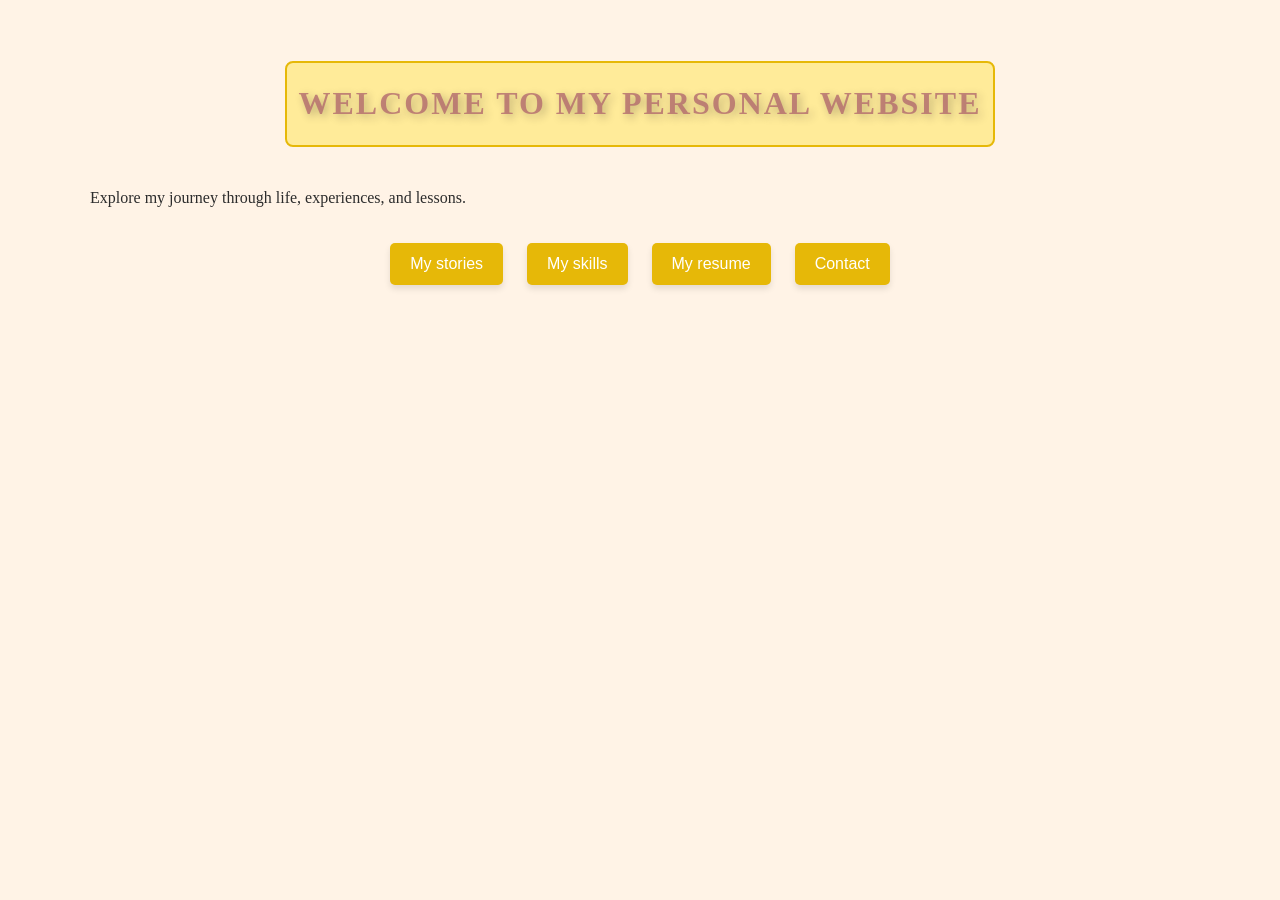
<file: index.html>
<!DOCTYPE html>
<html lang="en">
<head>
    <meta charset="UTF-8">
    <meta name="viewport" content="width=device-width, initial-scale=1.0">
    <title>My Personal Website</title>
    <link rel="stylesheet" href="home.css">
</head>
<body>

    <div class="container">
        <h1>Welcome to My Personal Website</h1>
        <p>Explore my journey through life, experiences, and lessons.</p>

        <div class="button-container">
            <a href="biography.html"><button>My stories</button></a>
            <a href="skills.html"><button>My skills</button></a>
            <a href="resume.html"><button>My resume</button></a>
            <a href="mailto:canonoy.jeremiah@ue.edu.ph"><button>Contact</button></a>
        </div>
    </div>

</body>
</html>
</file>
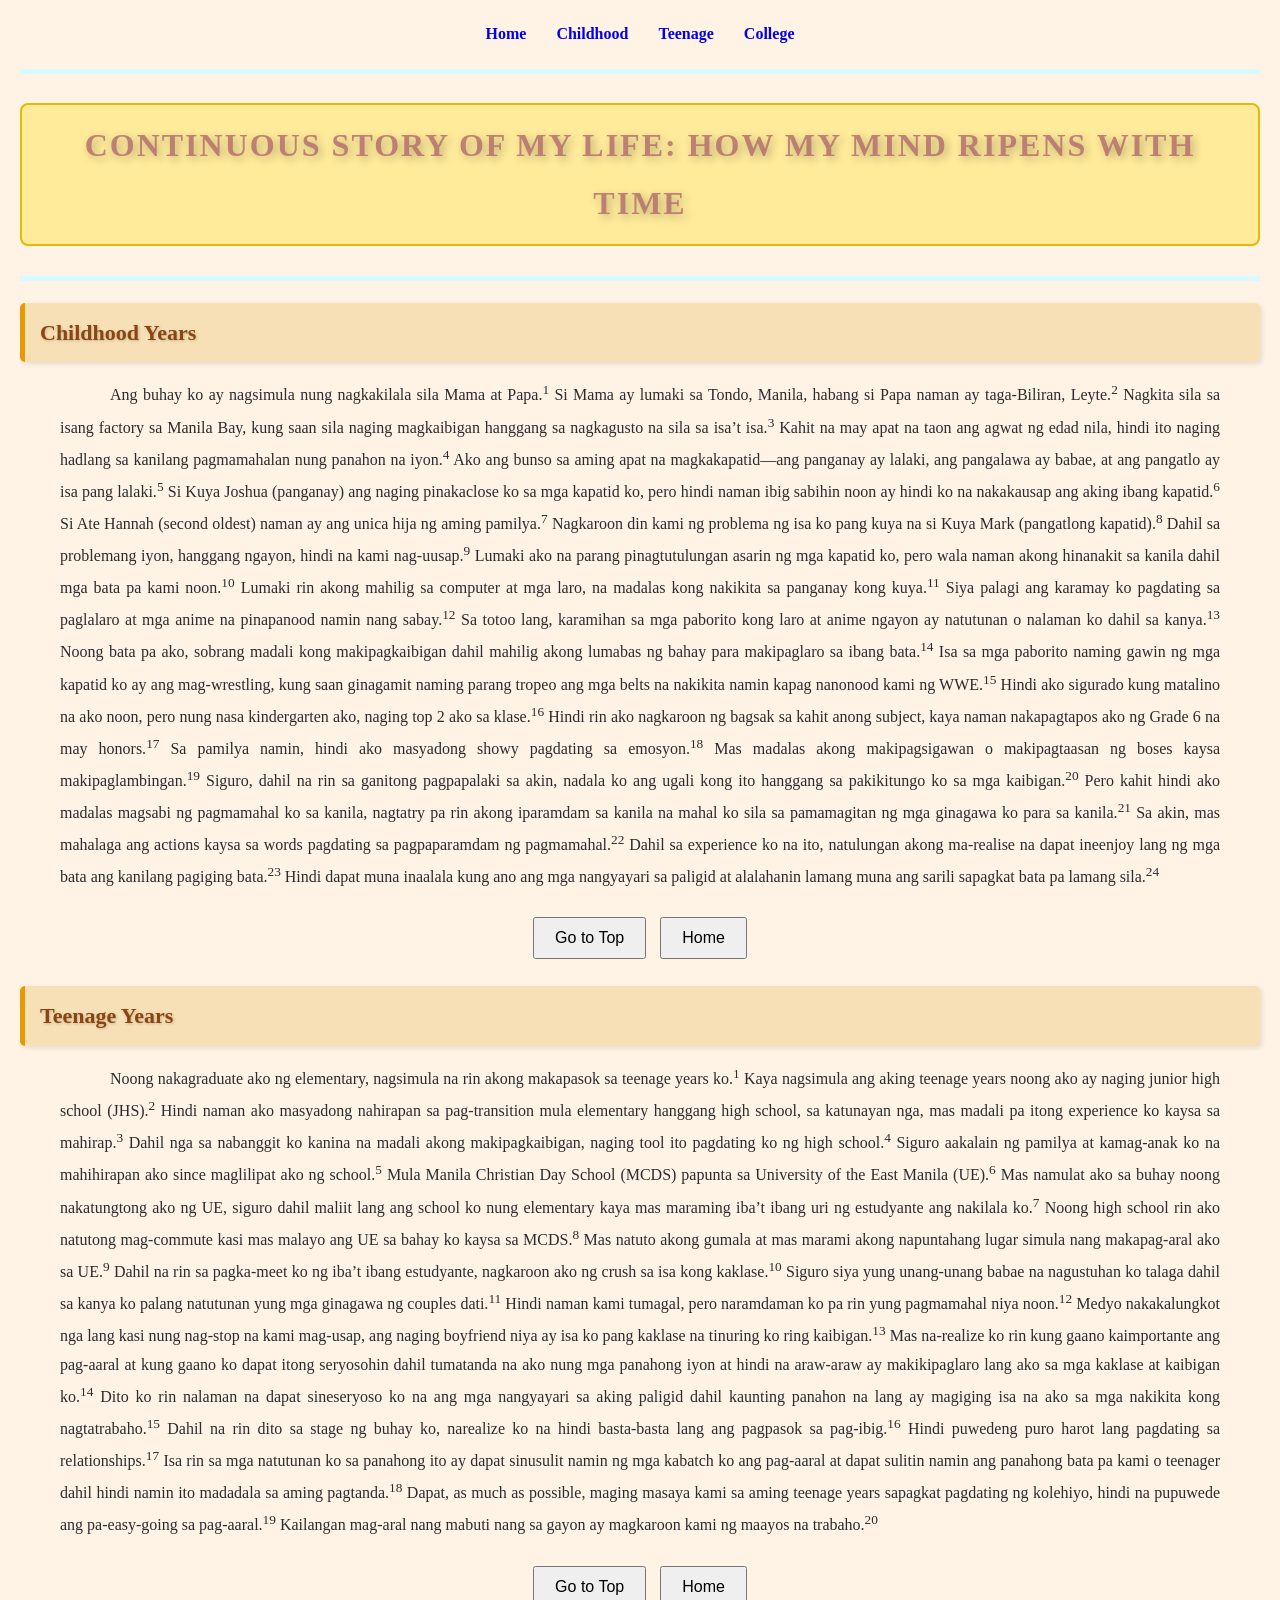
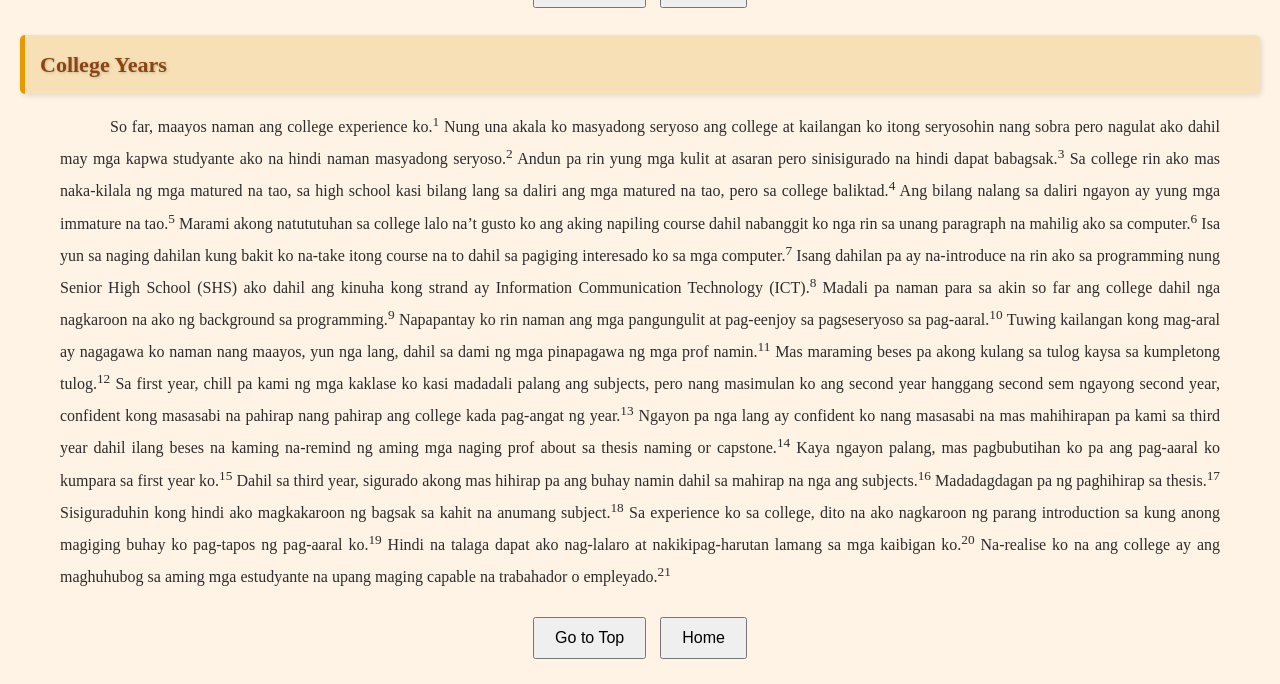
<file: biography.html>
<!DOCTYPE html>
<html lang="en">
<head>
    <meta charset="utf-8">
    <title>Biography</title>
    <link rel="stylesheet" type="text/css" href="biography.css">
    <style>
        .nav-buttons {
            display: flex;
            justify-content: center;
            margin-bottom: 20px;
        }
        .nav-buttons a {
            margin: 0 15px;
            text-decoration: none;
            font-weight: bold;
        }
        .section-buttons {
            text-align: center;
            margin-top: 20px;
        }
        .section-buttons button {
            padding: 10px 20px;
            margin: 5px;
            cursor: pointer;
            font-size: 16px;
        }
    </style>
</head>
<body>
    <div class="nav-buttons">
        <a href="index.html">Home</a>
        <a href="#childhood">Childhood</a>
        <a href="#teenage">Teenage</a>
        <a href="#college">College</a>
    </div>

    <!--CANONOY, JEREMIAH-->
    <!--CIP1101-ITAD-->
    
    <div align="center">
        <hr size="5" color="#d8f9ff">
        <h1>Continuous Story of My Life: How My Mind Ripens with Time</h1>
        <hr size="5" color="#d8f9ff">
    </div>

    <div align="justify">
        <h3 id="childhood">Childhood Years</h3>
        <blockquote>
            <p>
                Ang buhay ko ay nagsimula nung nagkakilala sila Mama at Papa.<sup>1</sup> Si Mama ay lumaki sa Tondo, Manila, habang si Papa 
                naman ay taga-Biliran, Leyte.<sup>2</sup> Nagkita sila sa isang factory sa Manila Bay, kung saan sila naging magkaibigan 
                hanggang sa nagkagusto na sila sa isa’t isa.<sup>3</sup> Kahit na may apat na taon ang agwat ng edad nila, hindi ito naging 
                hadlang sa kanilang pagmamahalan nung panahon na iyon.<sup>4</sup> Ako ang bunso sa aming apat na magkakapatid—ang panganay ay 
                lalaki, ang pangalawa ay babae, at ang pangatlo ay isa pang lalaki.<sup>5</sup> Si Kuya Joshua (panganay) ang naging pinakaclose 
                ko sa mga kapatid ko, pero hindi naman ibig sabihin noon ay hindi ko na nakakausap ang aking ibang kapatid.<sup>6</sup> Si Ate Hannah 
                (second oldest) naman ay ang unica hija ng aming pamilya.<sup>7</sup> Nagkaroon din kami ng problema ng isa ko pang kuya na si Kuya Mark 
                (pangatlong kapatid).<sup>8</sup> Dahil sa problemang iyon, hanggang ngayon, hindi na kami nag-uusap.<sup>9</sup> Lumaki ako na parang 
                pinagtutulungan asarin ng mga kapatid ko, pero wala naman akong hinanakit sa kanila dahil mga bata pa kami noon.<sup>10</sup> 
                Lumaki rin akong mahilig sa computer at mga laro, na madalas kong nakikita sa panganay kong kuya.<sup>11</sup> Siya palagi ang karamay 
                ko pagdating sa paglalaro at mga anime na pinapanood namin nang sabay.<sup>12</sup> Sa totoo lang, karamihan sa mga paborito kong laro 
                at anime ngayon ay natutunan o nalaman ko dahil sa kanya.<sup>13</sup> Noong bata pa ako, sobrang madali kong makipagkaibigan dahil 
                mahilig akong lumabas ng bahay para makipaglaro sa ibang bata.<sup>14</sup> Isa sa mga paborito naming gawin ng mga kapatid ko ay 
                ang mag-wrestling, kung saan ginagamit naming parang tropeo ang mga belts na nakikita namin kapag nanonood kami ng WWE.<sup>15</sup> 
                Hindi ako sigurado kung matalino na ako noon, pero nung nasa kindergarten ako, naging top 2 ako sa klase.<sup>16</sup> Hindi rin ako 
                nagkaroon ng bagsak sa kahit anong subject, kaya naman nakapagtapos ako ng Grade 6 na may honors.<sup>17</sup> Sa pamilya namin, 
                hindi ako masyadong showy pagdating sa emosyon.<sup>18</sup> Mas madalas akong makipagsigawan o makipagtaasan ng boses kaysa 
                makipaglambingan.<sup>19</sup> Siguro, dahil na rin sa ganitong pagpapalaki sa akin, nadala ko ang ugali kong ito hanggang sa 
                pakikitungo ko sa mga kaibigan.<sup>20</sup> Pero kahit hindi ako madalas magsabi ng pagmamahal ko sa kanila, nagtatry pa rin akong 
                iparamdam sa kanila na mahal ko sila sa pamamagitan ng mga ginagawa ko para sa kanila.<sup>21</sup> Sa akin, mas mahalaga ang actions 
                kaysa sa words pagdating sa pagpaparamdam ng pagmamahal.<sup>22</sup> Dahil sa experience ko na ito, natulungan akong ma-realise na 
                dapat ineenjoy lang ng mga bata ang kanilang pagiging bata.<sup>23</sup> Hindi dapat muna inaalala kung ano ang mga nangyayari sa paligid 
                at alalahanin lamang muna ang sarili sapagkat bata pa lamang sila.<sup>24</sup>
            </p>
        </blockquote>
        <div class="section-buttons">
            <button onclick="window.location.href='#top'">Go to Top</button>
            <button onclick="window.location.href='homepage.html'">Home</button>
        </div>
    </div>

    <div align="justify">
        <h3 id="teenage">Teenage Years</h3>
        <blockquote>
            <p>
                Noong nakagraduate ako ng elementary, nagsimula na rin akong makapasok sa teenage years ko.<sup>1</sup> 
                Kaya nagsimula ang aking teenage years noong ako ay naging junior high school (JHS).<sup>2</sup> Hindi naman ako 
                masyadong nahirapan sa pag-transition mula elementary hanggang high school, sa katunayan nga, mas madali pa itong 
                experience ko kaysa sa mahirap.<sup>3</sup> Dahil nga sa nabanggit ko kanina na madali akong makipagkaibigan, naging 
                tool ito pagdating ko ng high school.<sup>4</sup> Siguro aakalain ng pamilya at kamag-anak ko na mahihirapan ako since 
                maglilipat ako ng school.<sup>5</sup> Mula Manila Christian Day School (MCDS) papunta sa University of the East Manila (UE).<sup>6</sup> 
                Mas namulat ako sa buhay noong nakatungtong ako ng UE, siguro dahil maliit lang ang school ko nung elementary kaya mas maraming iba’t 
                ibang uri ng estudyante ang nakilala ko.<sup>7</sup> Noong high school rin ako natutong mag-commute kasi mas malayo ang UE sa bahay ko 
                kaysa sa MCDS.<sup>8</sup> Mas natuto akong gumala at mas marami akong napuntahang lugar simula nang makapag-aral ako sa UE.<sup>9</sup> 
                Dahil na rin sa pagka-meet ko ng iba’t ibang estudyante, nagkaroon ako ng crush sa isa kong kaklase.<sup>10</sup> Siguro siya 
                yung unang-unang babae na nagustuhan ko talaga dahil sa kanya ko palang natutunan yung mga ginagawa ng couples dati.<sup>11</sup> 
                Hindi naman kami tumagal, pero naramdaman ko pa rin yung pagmamahal niya noon.<sup>12</sup> Medyo nakakalungkot nga lang kasi nung 
                nag-stop na kami mag-usap, ang naging boyfriend niya ay isa ko pang kaklase na tinuring ko ring kaibigan.<sup>13</sup> Mas na-realize
                ko rin kung gaano kaimportante ang pag-aaral at kung gaano ko dapat itong seryosohin dahil tumatanda na ako nung mga panahong iyon at 
                hindi na araw-araw ay makikipaglaro lang ako sa mga kaklase at kaibigan ko.<sup>14</sup> Dito ko rin nalaman na dapat sineseryoso ko 
                na ang mga nangyayari sa aking paligid dahil kaunting panahon na lang ay magiging isa na ako sa mga nakikita kong nagtatrabaho.<sup>15</sup> 
                Dahil na rin dito sa stage ng buhay ko, narealize ko na hindi basta-basta lang ang pagpasok sa pag-ibig.<sup>16</sup> Hindi puwedeng puro 
                harot lang pagdating sa relationships.<sup>17</sup> Isa rin sa mga natutunan ko sa panahong ito ay dapat sinusulit namin ng mga kabatch ko 
                ang pag-aaral at dapat sulitin namin ang panahong bata pa kami o teenager dahil hindi namin ito madadala sa aming pagtanda.<sup>18</sup> 
                Dapat, as much as possible, maging masaya kami sa aming teenage years sapagkat pagdating ng kolehiyo, hindi na pupuwede ang pa-easy-going 
                sa pag-aaral.<sup>19</sup> Kailangan mag-aral nang mabuti nang sa gayon ay magkaroon kami ng maayos na trabaho.<sup>20</sup>
            </p>
        </blockquote>
        <div class="section-buttons">
            <button onclick="window.location.href='#top'">Go to Top</button>
            <button onclick="window.location.href='homepage.html'">Home</button>
        </div>
    </div>

    <div align="justify">
        <h3 id="college">College Years</h3>
        <blockquote>
            <p>
                So far, maayos naman ang college experience ko.<sup>1</sup> Nung una akala ko masyadong seryoso ang college 
                at kailangan ko itong seryosohin nang sobra pero nagulat ako dahil may mga kapwa studyante ako na hindi naman 
                masyadong seryoso.<sup>2</sup> Andun pa rin yung mga kulit at asaran pero sinisigurado na hindi dapat babagsak.<sup>3</sup> 
                Sa college rin ako mas naka-kilala ng mga matured na tao, sa high school kasi bilang lang sa daliri ang mga matured na tao, 
                pero sa college baliktad.<sup>4</sup> Ang bilang nalang sa daliri ngayon ay yung mga immature na tao.<sup>5</sup> Marami akong 
                natututuhan sa college lalo na’t gusto ko ang aking napiling course dahil nabanggit ko nga rin sa unang paragraph na mahilig ako 
                sa computer.<sup>6</sup> Isa yun sa naging dahilan kung bakit ko na-take itong course na to dahil sa pagiging interesado ko sa 
                mga computer.<sup>7</sup> Isang dahilan pa ay na-introduce na rin ako sa programming nung Senior High School (SHS) ako dahil ang 
                kinuha kong strand ay Information Communication Technology (ICT).<sup>8</sup> Madali pa naman para sa akin so far ang college 
                dahil nga nagkaroon na ako ng background sa programming.<sup>9</sup> Napapantay ko rin naman ang mga pangungulit at pag-eenjoy 
                sa pagseseryoso sa pag-aaral.<sup>10</sup> Tuwing kailangan kong mag-aral ay nagagawa ko naman nang maayos, yun nga lang, dahil 
                sa dami ng mga pinapagawa ng mga prof namin.<sup>11</sup> Mas maraming beses pa akong kulang sa tulog kaysa sa kumpletong 
                tulog.<sup>12</sup> Sa first year, chill pa kami ng mga kaklase ko kasi madadali palang ang subjects, pero nang masimulan ko ang 
                second year hanggang second sem ngayong second year, confident kong masasabi na pahirap nang pahirap ang college kada pag-angat 
                ng year.<sup>13</sup> Ngayon pa nga lang ay confident ko nang masasabi na mas mahihirapan pa kami sa third year dahil ilang beses 
                na kaming na-remind ng aming mga naging prof about sa thesis naming or capstone.<sup>14</sup> Kaya ngayon palang, mas pagbubutihan 
                ko pa ang pag-aaral ko kumpara sa first year ko.<sup>15</sup> Dahil sa third year, sigurado akong mas hihirap pa ang buhay namin 
                dahil sa mahirap na nga ang subjects.<sup>16</sup> Madadagdagan pa ng paghihirap sa thesis.<sup>17</sup> Sisiguraduhin kong hindi 
                ako magkakaroon ng bagsak sa kahit na anumang subject.<sup>18</sup> Sa experience ko sa college, dito na ako nagkaroon ng parang 
                introduction sa kung anong magiging buhay ko pag-tapos ng pag-aaral ko.<sup>19</sup> Hindi na talaga dapat ako nag-lalaro at 
                nakikipag-harutan lamang sa mga kaibigan ko.<sup>20</sup> Na-realise ko na ang college ay ang maghuhubog sa aming mga estudyante 
                na upang maging capable na trabahador o empleyado.<sup>21</sup>
            </p>
        </blockquote>
        <div class="section-buttons">
            <button onclick="window.location.href='#top'">Go to Top</button>
            <button onclick="window.location.href='homepage.html'">Home</button>
        </div>
    </div>

</body>
</html>
</file>
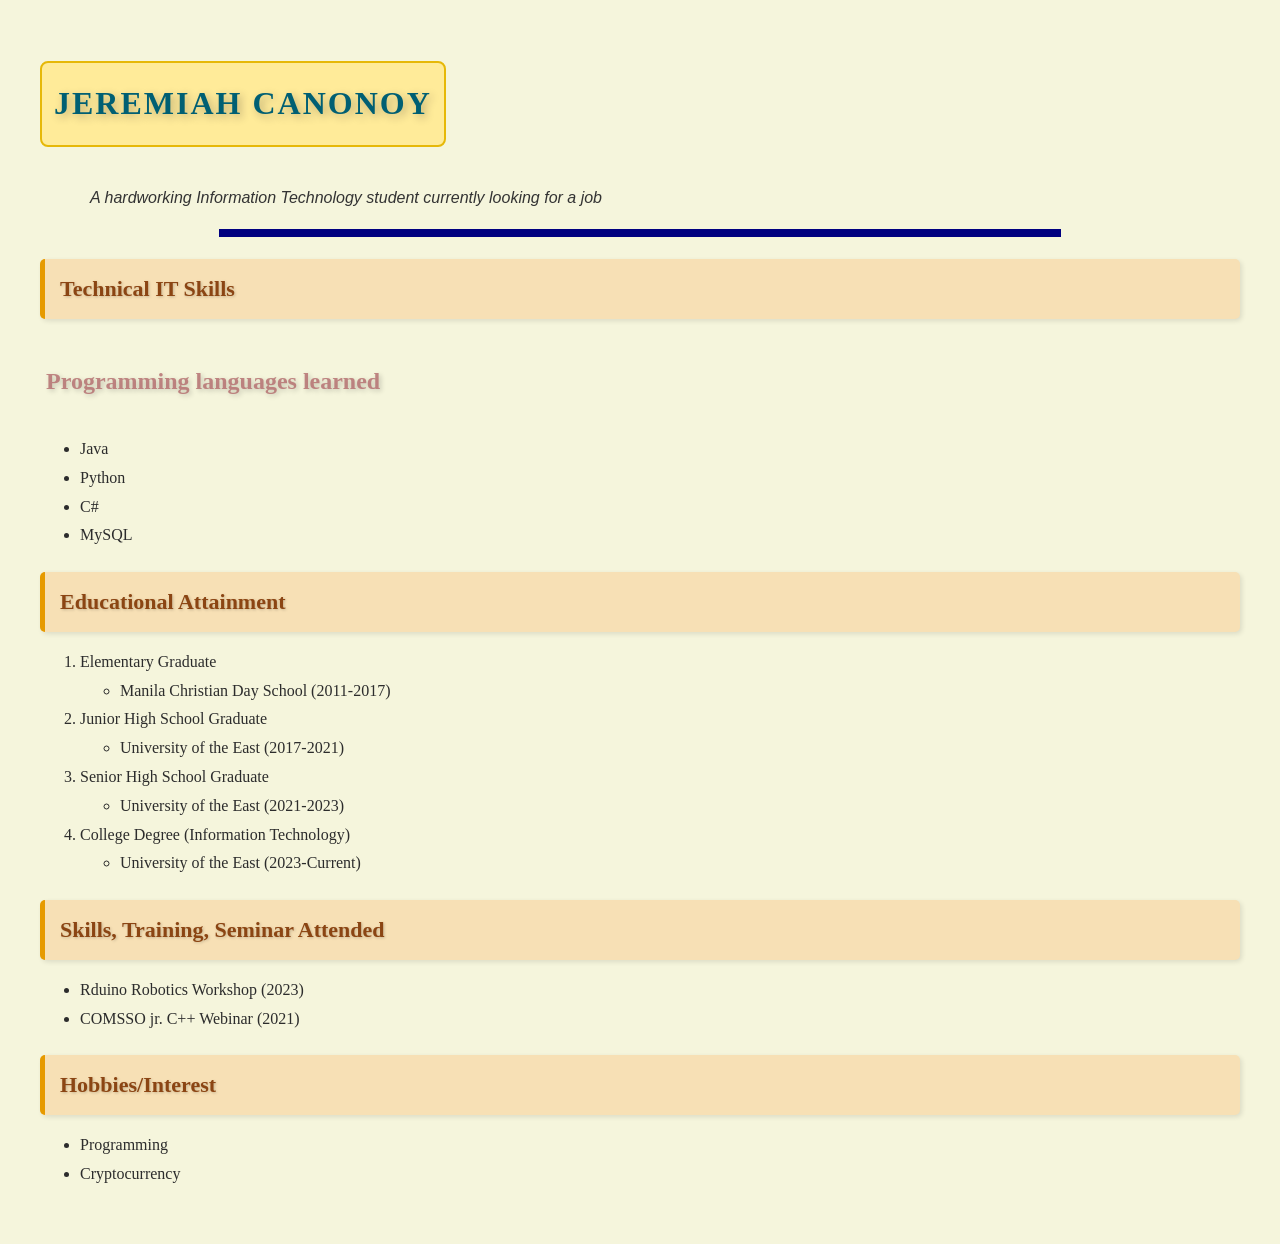
<file: resume.html>
<!DOCTYPE html>
<html lang="en">
<head>
    <meta charset="utf-8">
    <title>Resume</title>
    <link rel="stylesheet" type="text/css" href="resume.css">
    <style>
         body {
                background-color: #f5f5dc; 
                margin: 20px;
                padding: 20px;
            }

            h1 {
                color: #005f73; 
                text-align: center;
            }

            p {
                font-family: "Open Sans", sans-serif;
                font-size: 16px;
                color: #333;
                text-align: justify;
            }
    </style>
</head>
<body>
    <h1 style = "font-family: Georgia;">Jeremiah Canonoy</h1>

  <p><i>A hardworking Information Technology student currently looking for a job</i></p>
  <hr size="8" width="70%" color="Navy">
  
  <h3> Technical IT Skills </h3>
  
  <h2>Programming languages learned</h2>
  <ul>
    <li>Java</li>
    <li>Python</li>
    <li>C#</li>
    <li>MySQL</li>
  </ul>
  
  <h3>Educational Attainment</h3>
  <ol>
    <li>Elementary Graduate</li>
    <ul>
      <li style = "font-size: 16px">Manila Christian Day School (2011-2017)</li>
    </ul>
    <li>Junior High School Graduate</li>
    <ul>
      <li style = "font-size: 16px">University of the East (2017-2021)</li>
    </ul>
    <li>Senior High School Graduate</li>
    <ul>
      <li style = "font-size: 16px">University of the East (2021-2023)</li>
    </ul>
    <li>College Degree (Information Technology)</li>
    <ul>
      <li style = "font-size: 16px">University of the East (2023-Current)</li>
    </ul>
  </ol>
  <h3>Skills, Training, Seminar Attended</h3>
  <ul>
    <li>Rduino Robotics Workshop (2023)</li>
    <li>COMSSO jr. C++ Webinar (2021)</li>
  </ul>
  <h3>Hobbies/Interest</h3>
  <ul>
    <li>Programming</li>
    <li>Cryptocurrency</li>
  </ul>
</body>
</html>
</file>
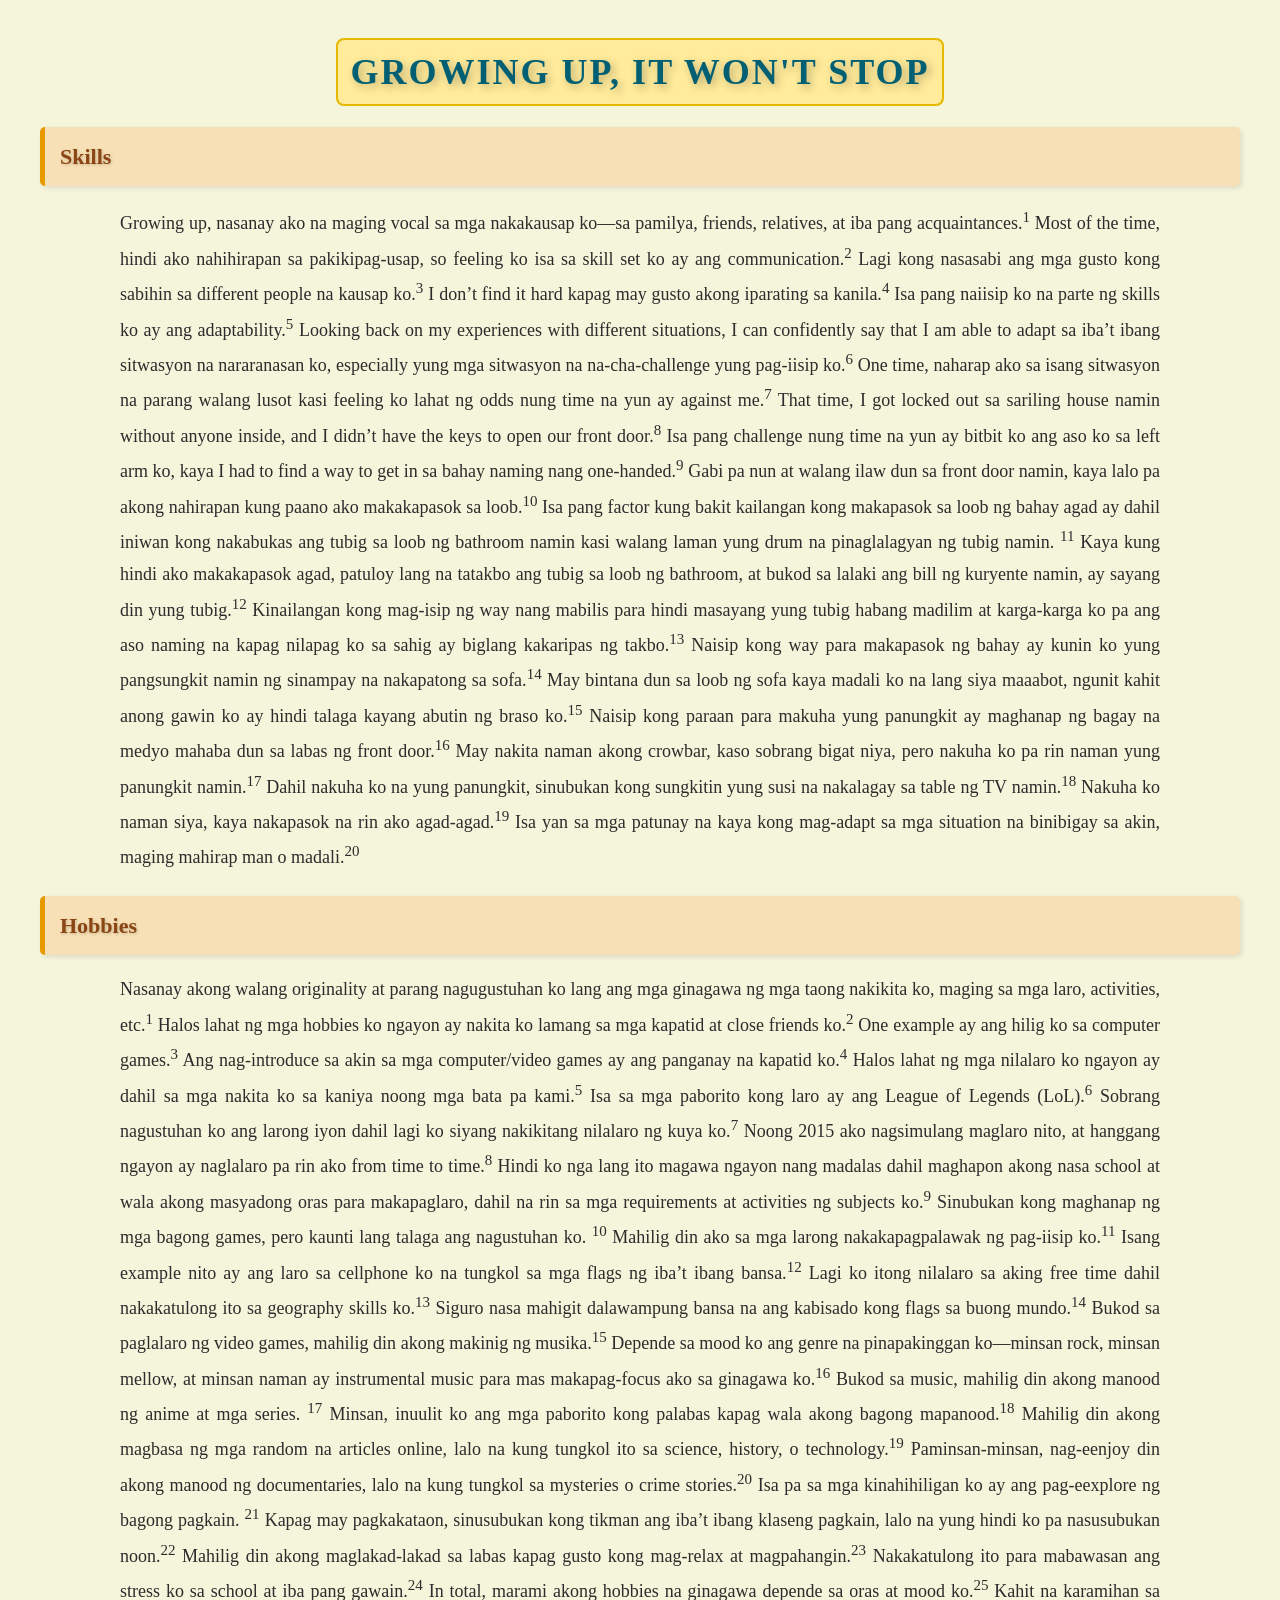
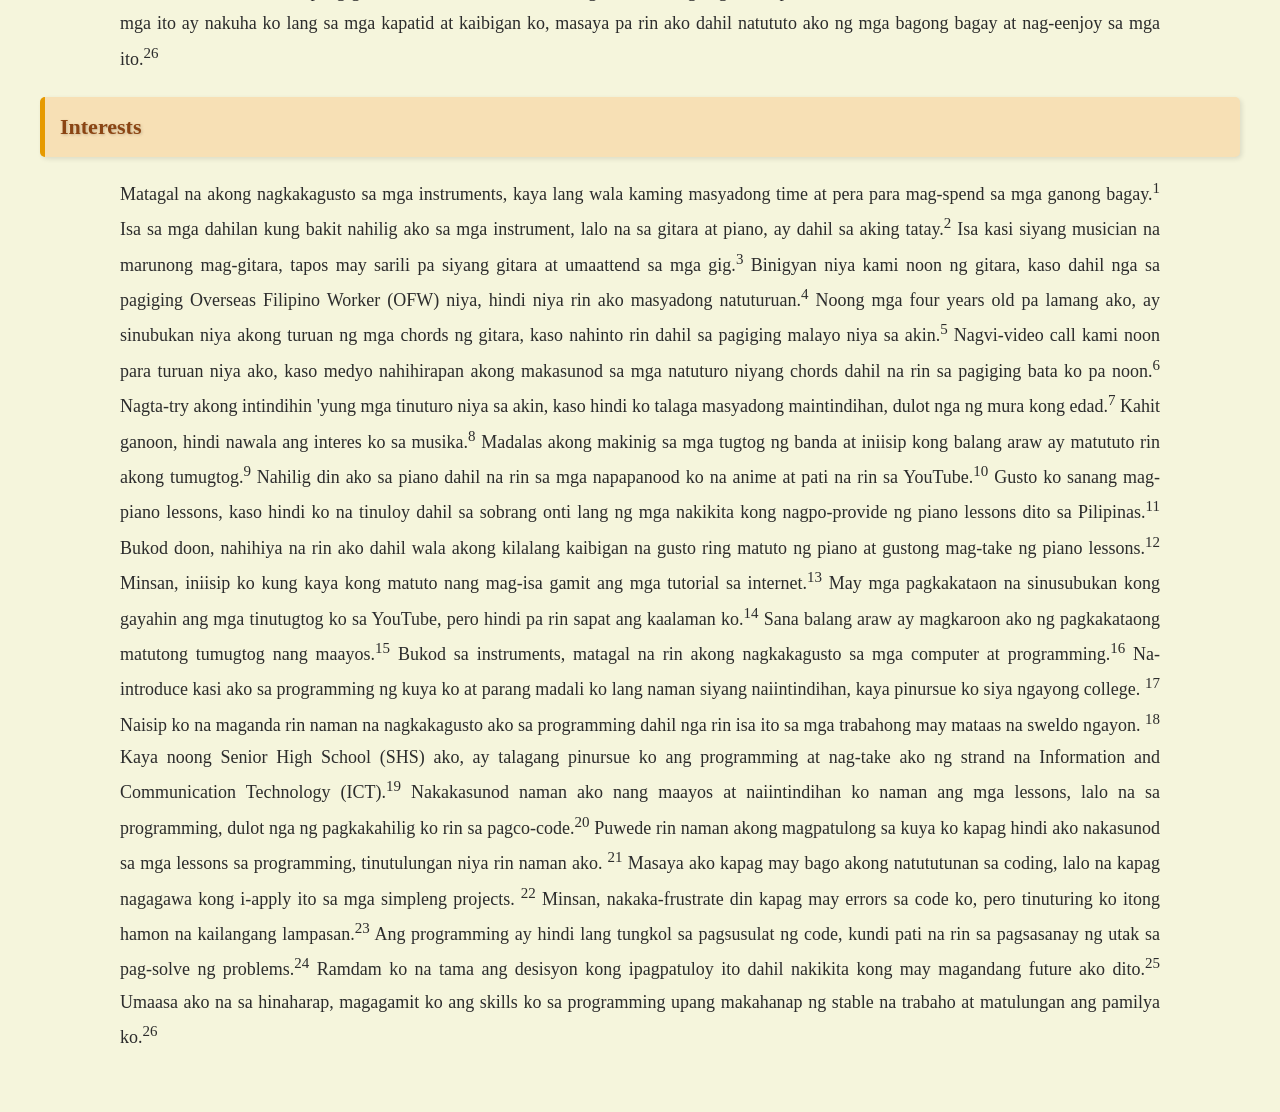
<file: skills.html>
<!DOCTYPE html>
<html lang="en">
    <head>
        <meta charset="utf-8">
        <title>Biography</title>
        <link rel="stylesheet" type="text/css" href="skills.css">
        <style>
            body {
                background-color: #f5f5dc; 
                margin: 20px;
                padding: 20px;
            }

            h1 {
                color: #005f73; 
                text-align: center;
            }

            p {
                font-family: "Open Sans", sans-serif;
                font-size: 16px;
                color: #333;
                text-align: justify;
            }
        </style>
    </head>

    <body>
        <div align="center">
            <h1>Growing up, it won't stop</h1>
        </div>
        
        <div align="justify">
            <h3>Skills</h3>
            <p>
                <blockquote><blockquote>
                Growing up, nasanay ako na maging vocal sa mga nakakausap ko—sa pamilya, friends, relatives, at iba pang acquaintances.<sup>1</sup> 
                Most of the time, hindi ako nahihirapan sa pakikipag-usap, so feeling ko isa sa skill set ko ay ang communication.<sup>2</sup> 
                Lagi kong nasasabi ang mga gusto kong sabihin sa different people na kausap ko.<sup>3</sup> I don’t find it hard kapag may gusto 
                akong iparating sa kanila.<sup>4</sup> Isa pang naiisip ko na parte ng skills ko ay ang adaptability.<sup>5</sup> Looking back on my 
                experiences with different situations, I can confidently say that I am able to adapt sa iba’t ibang sitwasyon na nararanasan ko, especially 
                yung mga sitwasyon na na-cha-challenge yung pag-iisip ko.<sup>6</sup> One time, naharap ako sa isang sitwasyon na parang walang lusot kasi 
                feeling ko lahat ng odds nung time na yun ay against me.<sup>7</sup> That time, I got locked out sa sariling house namin without anyone inside,
                 and I didn’t have the keys to open our front door.<sup>8</sup> Isa pang challenge nung time na yun ay bitbit ko ang aso ko sa left arm ko, 
                 kaya I had to find a way to get in sa bahay naming nang one-handed.<sup>9</sup> Gabi pa nun at walang ilaw dun sa front door namin, 
                 kaya lalo pa akong nahirapan kung paano ako makakapasok sa loob.<sup>10</sup> Isa pang factor kung bakit kailangan kong makapasok sa loob 
                 ng bahay agad ay dahil iniwan kong nakabukas ang tubig sa loob ng bathroom namin kasi walang laman yung drum na pinaglalagyan ng tubig namin.
                 <sup>11</sup> Kaya kung hindi ako makakapasok agad, patuloy lang na tatakbo ang tubig sa loob ng bathroom, at bukod sa lalaki ang bill ng kuryente 
                 namin, ay sayang din yung tubig.<sup>12</sup> Kinailangan kong mag-isip ng way nang mabilis para hindi masayang yung tubig habang madilim 
                 at karga-karga ko pa ang aso naming na kapag nilapag ko sa sahig ay biglang kakaripas ng takbo.<sup>13</sup> Naisip kong way para makapasok 
                 ng bahay ay kunin ko yung pangsungkit namin ng sinampay na nakapatong sa sofa.<sup>14</sup> May bintana dun sa loob ng sofa kaya madali ko na 
                 lang siya maaabot, ngunit kahit anong gawin ko ay hindi talaga kayang abutin ng braso ko.<sup>15</sup> Naisip kong paraan para makuha yung 
                 panungkit ay maghanap ng bagay na medyo mahaba dun sa labas ng front door.<sup>16</sup> May nakita naman akong crowbar, kaso sobrang bigat niya, 
                 pero nakuha ko pa rin naman yung panungkit namin.<sup>17</sup> Dahil nakuha ko na yung panungkit, sinubukan kong sungkitin yung susi na nakalagay 
                 sa table ng TV namin.<sup>18</sup> Nakuha ko naman siya, kaya nakapasok na rin ako agad-agad.<sup>19</sup> Isa yan sa mga patunay na kaya kong 
                 mag-adapt sa mga situation na binibigay sa akin, maging mahirap man o madali.<sup>20</sup>
                </blockquote></blockquote>
            </p>
        </div>
        
        <div align="justify">
            <h3>Hobbies</h3>
            <p>
                <blockquote><blockquote>
                    Nasanay akong walang originality at parang nagugustuhan ko lang ang mga ginagawa ng mga taong nakikita ko, 
                    maging sa mga laro, activities, etc.<sup>1</sup> Halos lahat ng mga hobbies ko ngayon ay nakita ko lamang sa mga kapatid at close friends 
                    ko.<sup>2</sup> One example ay ang hilig ko sa computer games.<sup>3</sup> Ang nag-introduce sa akin sa mga computer/video games ay ang panganay na 
                    kapatid ko.<sup>4</sup> Halos lahat ng mga nilalaro ko ngayon ay dahil sa mga nakita ko sa kaniya noong mga bata pa kami.<sup>5</sup> Isa sa mga 
                    paborito kong laro ay ang League of Legends (LoL).<sup>6</sup> Sobrang nagustuhan ko ang larong iyon dahil lagi ko siyang nakikitang nilalaro ng 
                    kuya ko.<sup>7</sup> Noong 2015 ako nagsimulang maglaro nito, at hanggang ngayon ay naglalaro pa rin ako from time to time.<sup>8</sup> Hindi 
                    ko nga lang ito magawa ngayon nang madalas dahil maghapon akong nasa school at wala akong masyadong oras para makapaglaro, dahil na rin sa mga 
                    requirements at activities ng subjects ko.<sup>9</sup> Sinubukan kong maghanap ng mga bagong games, pero kaunti lang talaga ang nagustuhan ko.
                    <sup>10</sup> Mahilig din ako sa mga larong nakakapagpalawak ng pag-iisip ko.<sup>11</sup> Isang example nito ay ang laro sa cellphone ko na 
                    tungkol sa mga flags ng iba’t ibang bansa.<sup>12</sup> Lagi ko itong nilalaro sa aking free time dahil nakakatulong ito sa geography skills 
                    ko.<sup>13</sup> Siguro nasa mahigit dalawampung bansa na ang kabisado kong flags sa buong mundo.<sup>14</sup> Bukod sa paglalaro ng video games, 
                    mahilig din akong makinig ng musika.<sup>15</sup> Depende sa mood ko ang genre na pinapakinggan ko—minsan rock, minsan mellow, at minsan naman 
                    ay instrumental music para mas makapag-focus ako sa ginagawa ko.<sup>16</sup> Bukod sa music, mahilig din akong manood ng anime at mga series.
                    <sup>17</sup> Minsan, inuulit ko ang mga paborito kong palabas kapag wala akong bagong mapanood.<sup>18</sup> Mahilig din akong magbasa ng mga 
                    random na articles online, lalo na kung tungkol ito sa science, history, o technology.<sup>19</sup> Paminsan-minsan, nag-eenjoy din akong manood ng 
                    documentaries, lalo na kung tungkol sa mysteries o crime stories.<sup>20</sup> Isa pa sa mga kinahihiligan ko ay ang pag-eexplore ng bagong pagkain.
                    <sup>21</sup> Kapag may pagkakataon, sinusubukan kong tikman ang iba’t ibang klaseng pagkain, lalo na yung hindi ko pa nasusubukan noon.<sup>22</sup> 
                    Mahilig din akong maglakad-lakad sa labas kapag gusto kong mag-relax at magpahangin.<sup>23</sup> Nakakatulong ito para mabawasan ang stress ko sa 
                    school at iba pang gawain.<sup>24</sup> In total, marami akong hobbies na ginagawa depende sa oras at mood ko.<sup>25</sup> 
                    Kahit na karamihan sa mga ito ay nakuha ko lang sa mga kapatid at kaibigan ko, masaya pa rin ako dahil natututo ako ng mga bagong bagay at 
                    nag-eenjoy sa mga ito.<sup>26</sup>
                </blockquote></blockquote>
            </p>
        </div>
        
        <div align="justify">
            <h3>Interests</h3>
            <p>
                <blockquote><blockquote>
                    Matagal na akong nagkakagusto sa mga instruments, kaya lang wala kaming masyadong time at pera para mag-spend sa mga ganong bagay.<sup>1</sup> 
                    Isa sa mga dahilan kung bakit nahilig ako sa mga instrument, lalo na sa gitara at piano, ay dahil sa aking tatay.<sup>2</sup> Isa kasi siyang 
                    musician na marunong mag-gitara, tapos may sarili pa siyang gitara at umaattend sa mga gig.<sup>3</sup> Binigyan niya kami noon ng gitara, kaso 
                    dahil nga sa pagiging Overseas Filipino Worker (OFW) niya, hindi niya rin ako masyadong natuturuan.<sup>4</sup>
                    Noong mga four years old pa lamang ako, ay sinubukan niya akong turuan ng mga chords ng gitara, kaso nahinto rin dahil sa pagiging malayo niya sa 
                    akin.<sup>5</sup> Nagvi-video call kami noon para turuan niya ako, kaso medyo nahihirapan akong makasunod sa mga natuturo niyang chords dahil na 
                    rin sa pagiging bata ko pa noon.<sup>6</sup> Nagta-try akong intindihin 'yung mga tinuturo niya sa akin, kaso hindi ko talaga masyadong 
                    maintindihan, dulot nga ng mura kong edad.<sup>7</sup> Kahit ganoon, hindi nawala ang interes ko sa musika.<sup>8</sup> Madalas akong makinig 
                    sa mga tugtog ng banda at iniisip kong balang araw ay matututo rin akong tumugtog.<sup>9</sup>
                    Nahilig din ako sa piano dahil na rin sa mga napapanood ko na anime at pati na rin sa YouTube.<sup>10</sup> Gusto ko sanang mag-piano lessons, 
                    kaso hindi ko na tinuloy dahil sa sobrang onti lang ng mga nakikita kong nagpo-provide ng piano lessons dito sa Pilipinas.<sup>11</sup> Bukod doon, 
                    nahihiya na rin ako dahil wala akong kilalang kaibigan na gusto ring matuto ng piano at gustong mag-take ng piano lessons.<sup>12</sup> Minsan, 
                    iniisip ko kung kaya kong matuto nang mag-isa gamit ang mga tutorial sa internet.<sup>13</sup> May mga pagkakataon na sinusubukan kong gayahin 
                    ang mga tinutugtog ko sa YouTube, pero hindi pa rin sapat ang kaalaman ko.<sup>14</sup> Sana balang araw ay magkaroon ako ng pagkakataong matutong 
                    tumugtog nang maayos.<sup>15</sup> Bukod sa instruments, matagal na rin akong nagkakagusto sa mga computer at programming.<sup>16</sup> 
                    Na-introduce kasi ako sa programming ng kuya ko at parang madali ko lang naman siyang naiintindihan, kaya pinursue ko siya ngayong college.
                    <sup>17</sup> Naisip ko na maganda rin naman na nagkakagusto ako sa programming dahil nga rin isa ito sa mga trabahong may mataas na sweldo ngayon.
                    <sup>18</sup> Kaya noong Senior High School (SHS) ako, ay talagang pinursue ko ang programming at nag-take ako ng strand na Information and Communication 
                    Technology (ICT).<sup>19</sup> Nakakasunod naman ako nang maayos at naiintindihan ko naman ang mga lessons, lalo na sa programming, dulot nga ng 
                    pagkakahilig ko rin sa pagco-code.<sup>20</sup> Puwede rin naman akong magpatulong sa kuya ko kapag hindi ako nakasunod sa mga lessons sa programming, 
                    tinutulungan niya rin naman ako.
                    <sup>21</sup> Masaya ako kapag may bago akong natututunan sa coding, lalo na kapag nagagawa kong i-apply ito sa mga simpleng projects.
                    <sup>22</sup> Minsan, nakaka-frustrate din kapag may errors sa code ko, pero tinuturing ko itong hamon na kailangang lampasan.<sup>23</sup> 
                    Ang programming ay hindi lang tungkol sa pagsusulat ng code, kundi pati na rin sa pagsasanay ng utak sa pag-solve ng problems.<sup>24</sup> 
                    Ramdam ko na tama ang desisyon kong ipagpatuloy ito dahil nakikita kong may magandang future ako dito.<sup>25</sup> Umaasa ako na sa hinaharap, 
                    magagamit ko ang skills ko sa programming upang makahanap ng stable na trabaho at matulungan ang pamilya ko.<sup>26</sup>
                </blockquote></blockquote>
            </p>
        </div>
    </body>
</html>
</file>
<file: home.css>
body {
    font-family: 'Georgia', serif;
    line-height: 1.8;
    background-color: #fff3e6;
    color: #2c2c2c;
    margin: 0;
    padding: 20px;
}

h1 {
    text-align: center;
    letter-spacing: 2px;
    text-transform: uppercase;
    color: #b46d6fd2;
    text-shadow: 3px 3px 8px rgba(37, 29, 29, 0.3);
    border: 2px solid #e6b808;
    border-radius: 8px;
    padding: 12px;
    display: inline-block;
    background-color: #ffeb99;
}

h2 {
    margin-bottom: 10px;
    text-align: left;
    padding: 6px;
    color: #b46d6fd2;
    text-shadow: 2px 2px 5px rgba(0, 0, 0, 0.2);
    display: inline-block;
}

h3 {
    font-size: 22px;
    font-weight: bold;
    color: #8b4513;
    padding: 10px 15px;
    background: #f7e0b5;
    border-left: 5px solid #e69a00;
    border-radius: 5px;
    box-shadow: 2px 2px 5px rgba(0, 0, 0, 0.1);
    text-shadow: 1px 1px 3px rgba(0, 0, 0, 0.2);
    margin-bottom: 15px;
}

p {
    text-indent: 50px;
    text-align: justify;
    font-size: 16px;
}

.container {
    text-align: center;
    padding: 20px;
}

.button-container {
    margin-top: 20px;
}

button {
    background-color: #e6b808;
    color: white;
    border: none;
    padding: 12px 20px;
    font-size: 16px;
    cursor: pointer;
    border-radius: 5px;
    box-shadow: 0px 4px 6px rgba(0, 0, 0, 0.1);
    transition: background-color 0.3s ease, transform 0.2s ease;
    margin: 10px;
}

button:hover {
    background-color: #b46d6f;
    transform: scale(1.05);
}

button:focus {
    outline: none;
}
</file>
<file: biography.css>
body {
    font-family: 'Georgia', serif;
    line-height: 1.8;
    background-color: #fff3e6;
    color: #2c2c2c;
    margin: 0;
    padding: 20px;
}

h1 {
    text-align: center;
    letter-spacing: 2px;
    text-transform: uppercase;
    color: #b46d6fd2;
    text-shadow: 3px 3px 8px rgba(37, 29, 29, 0.3);
    border: 2px solid #e6b808;
    border-radius: 8px;
    padding: 12px;
    display: inline-block;
    background-color: #ffeb99;
}

h2 {
    margin-bottom: 10px;
    text-align: left;
    padding: 6px;
    color: #b46d6fd2;
    text-shadow: 2px 2px 5px rgba(0, 0, 0, 0.2);
    display: inline-block;
}

h3 {
    font-size: 22px;
    font-weight: bold;
    color: #8b4513;
    padding: 10px 15px;
    background: #f7e0b5;
    border-left: 5px solid #e69a00;
    border-radius: 5px;
    box-shadow: 2px 2px 5px rgba(0, 0, 0, 0.1);
    text-shadow: 1px 1px 3px rgba(0, 0, 0, 0.2);
    margin-bottom: 15px;
}

p {
    font-family:Verdana;
    text-indent: 50px;
    text-align: justify;
    font-size: 16px;
}
</file>
<file: resume.css>
body {
    font-family: 'Georgia', serif;
    line-height: 1.8;
    background-color: #fff3e6;
    color: #2c2c2c;
    margin: 0;
    padding: 20px;
}

h1 {
    text-align: center;
    letter-spacing: 2px;
    text-transform: uppercase;
    color: #b46d6fd2;
    text-shadow: 3px 3px 8px rgba(37, 29, 29, 0.3);
    border: 2px solid #e6b808;
    border-radius: 8px;
    padding: 12px;
    display: inline-block;
    background-color: #ffeb99;
}

h2 {
    margin-bottom: 10px;
    text-align: left;
    padding: 6px;
    color: #b46d6fd2;
    text-shadow: 2px 2px 5px rgba(0, 0, 0, 0.2);
    display: inline-block;
}

h3 {
    font-size: 22px;
    font-weight: bold;
    color: #8b4513;
    padding: 10px 15px;
    background: #f7e0b5;
    border-left: 5px solid #e69a00;
    border-radius: 5px;
    box-shadow: 2px 2px 5px rgba(0, 0, 0, 0.1);
    text-shadow: 1px 1px 3px rgba(0, 0, 0, 0.2);
    margin-bottom: 15px;
}

p {
    text-indent: 50px;
    text-align: justify;
    font-size: 16px;
}
</file>
<file: skills.css>
body {
    font-size: 18px;
    line-height: 1.8;
    background-color: #f5f5dc;
    color: #2c2c2c;
    margin: 0;
    padding: 20px;
}

h1 {
    font-family: Georgia;
    text-align: center;
    letter-spacing: 2px;
    text-transform: uppercase;
    color: #b46d0fd2; 
    text-shadow: 3px 3px 8px rgba(37, 29, 29, 0.3);
    border: 2px solid #e6b800;
    border-radius: 8px;
    padding: 12px;
    display: inline;
    background-color: #ffeb99;
}

h2 {
    font-family: Georgia;
    margin-bottom: 10px;
    text-align: left;
    padding: 6px;
    color: #b46d0fd2; 
    text-shadow: 2px 2px 5px rgba(0, 0, 0, 0.2);
    display: inline;
}

h3 {
    font-family: Georgia;
    font-size: 22px;
    font-weight: bold;
    color: #8B4513;
    padding: 10px 15px;
    background: #f7e0b5;
    border-left: 5px solid #e69a00;
    border-radius: 5px;
    box-shadow: 2px 2px 5px rgba(0, 0, 0, 0.1);
    text-shadow: 1px 1px 3px rgba(0, 0, 0, 0.2);
    margin-bottom: 15px;
}

p{
    font-family: "Open Sans", sans-serif;
    text-indent: 50px;
    text-align: justify;
    font-size: 16px;
}
</file>
